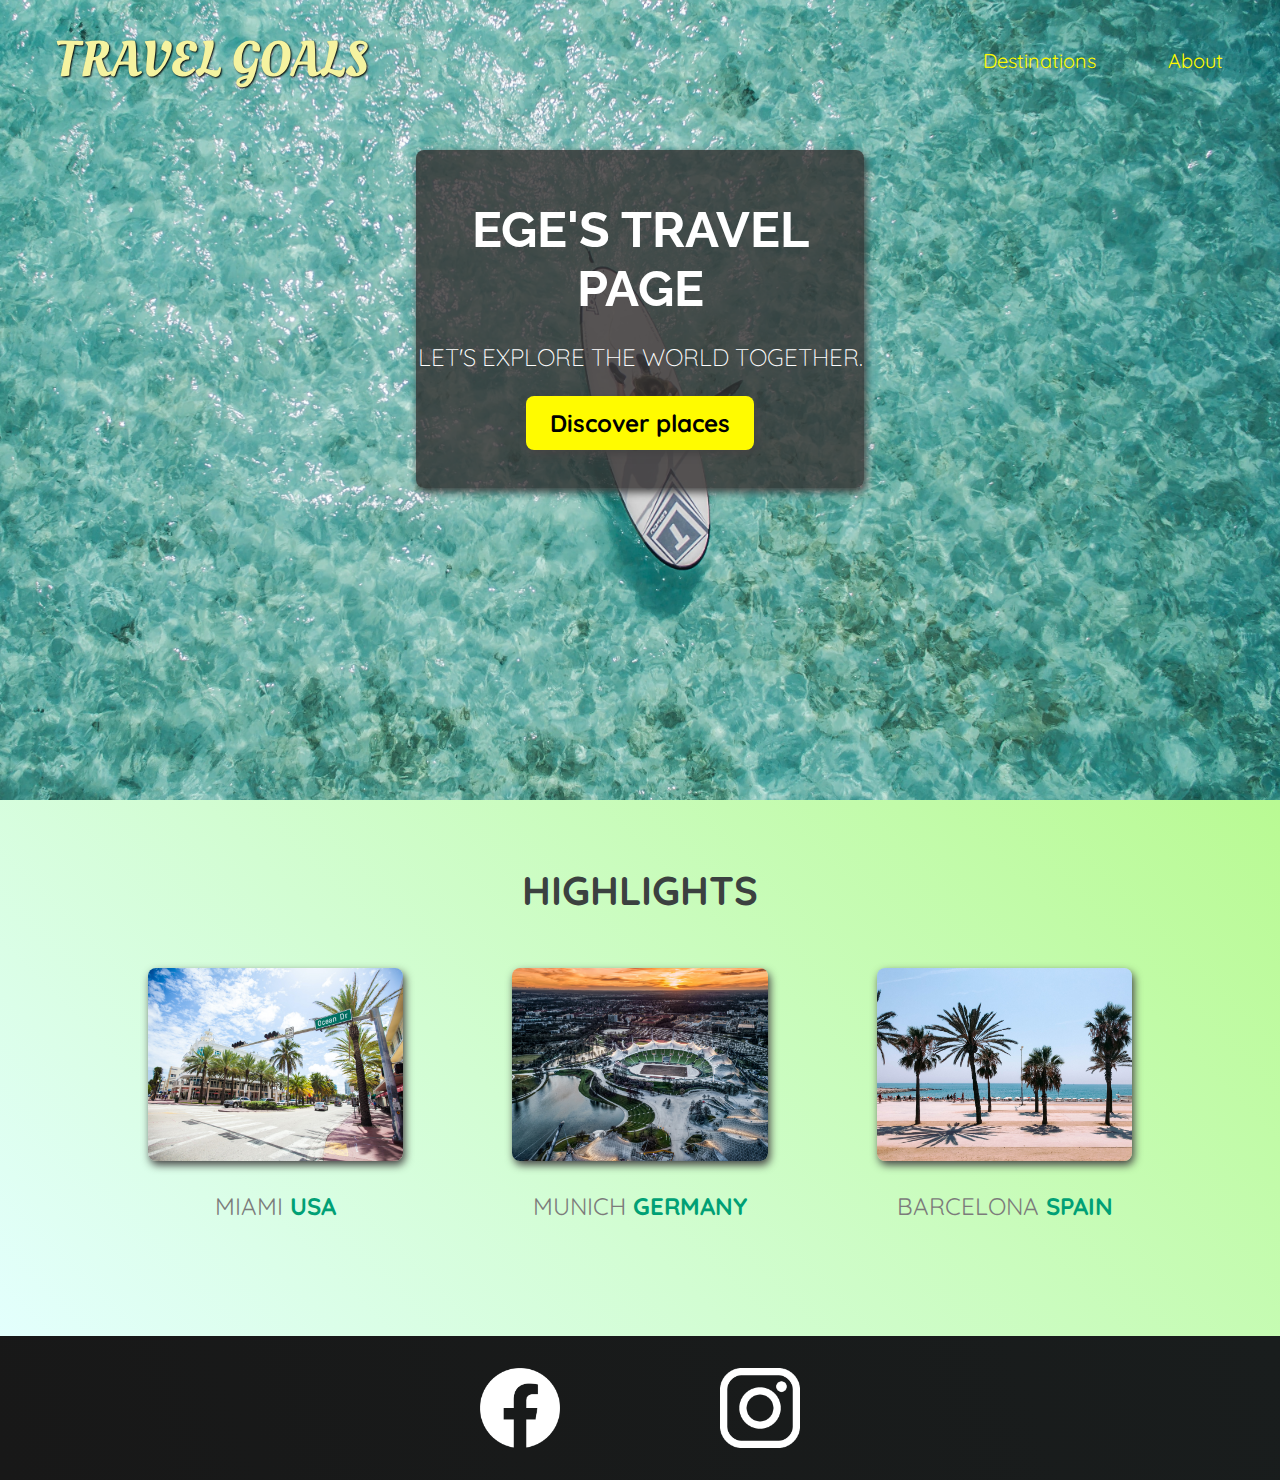
<file: index.html>
<!DOCTYPE html>
<html lang="en">
<head>
    <meta charset="UTF-8">
    <meta http-equiv="X-UA-Compatible" content="IE=edge">
    <meta name="viewport" content="width=device-width, initial-scale=1.0">
    <link rel="stylesheet" href="shared.css">
    <link rel="stylesheet" href="styles.css">
    <link href="https://fonts.googleapis.com/css2?family=Raleway:wght@700&family=Oleo+Script:wght@700&family=Quicksand:wght@300;500;700&display=swap" rel="stylesheet" />
    <title>Travel Goals</title>
</head>
<body>
    <header>
        <div id="page-logo">
            <a href="/index.html">Travel Goals</a>
        </div>
        <nav>
            <ul>
                <li><a href="/places.html">Destinations</a></li>
                <li><a href="">About</a></li>
            </ul>
        </nav>
    </header>
    <main>
        <section id="hero">
            <div id="hero-content">
                <h1>Ege's Travel Page</h1>
                <p>Let's explore the world together.</p>
                <a href="/places.html">Discover places</a>
            </div>
        </section>
        <section id="highlights">
            <h2>Highlights</h2>
            <ul id="destinations">
                <li class="destination">
                    <img src="images/places/miami.jpg" alt="miami.jpg">
                    <p>Miami <strong>USA</strong></p>
                </li>
                <li class="destination">
                    <img src="images/places/munich.jpg" alt="munich.jpg">
                    <p>Munich <strong>Germany</strong></p>
                </li>
                <li class="destination">
                    <img src="images/places/barcelona.jpg" alt="barcelona.jpg">
                    <p>Barcelona <strong>Spain</strong></p>
                </li>
            </ul>
        </section>
    </main>
    <footer>
        <ul>
            <li>
                <a href="https://www.facebook.com">
                    <img src="images/icons/facebook.png" alt="Facebook">
                </a>
            </li>
            <li>
                <a href="https://www.instagram.com">
                    <img src="images/icons/insta.png" alt="Instagram">
                </a>
            </li>
        </ul>
    </footer>
</body>
</html>
</file>
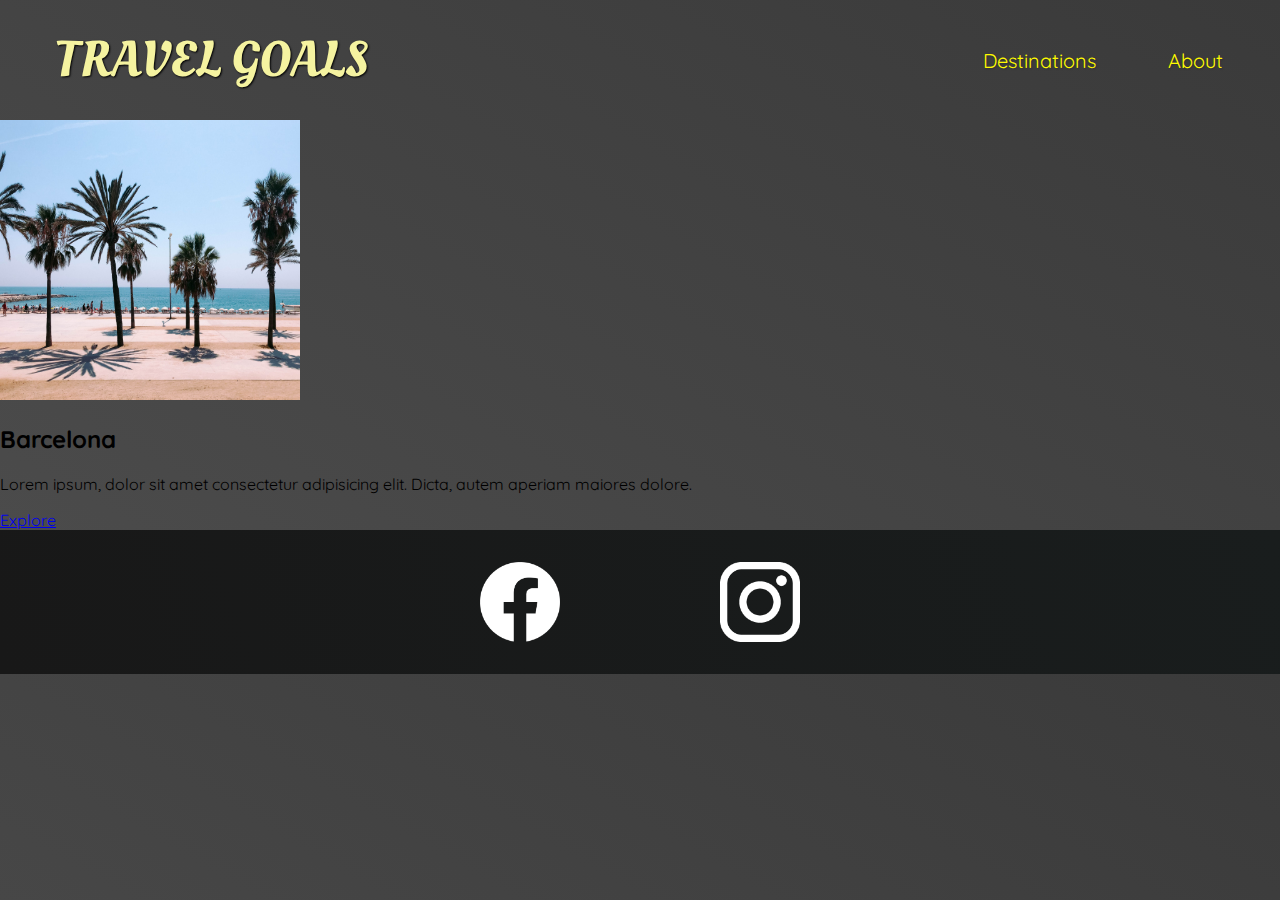
<file: places.html>
<!DOCTYPE html>
<html lang="en">
<head>
    <meta charset="UTF-8">
    <meta http-equiv="X-UA-Compatible" content="IE=edge">
    <meta name="viewport" content="width=device-width, initial-scale=1.0">

    <link rel="stylesheet" href="shared.css">
    <link rel="stylesheet" href="places.css">
    <link href="https://fonts.googleapis.com/css2?family=Raleway:wght@700&family=Oleo+Script:wght@700&family=Quicksand:wght@300;500;700&display=swap" rel="stylesheet" />

    <title>Travel Goals</title>
</head>
<body>
    <header>
        <div id="page-logo">
            <a href="/index.html">Travel Goals</a>
        </div>
        <nav>
            <ul>
                <li><a href="/places.html">Destinations</a></li>
                <li><a href="">About</a></li>
            </ul>
        </nav>
    </header>
    <main>
        <ul>
            <li>
                <img src="/images/places/barcelona.jpg" alt="Barcelona">
                <div class="item-content">
                    <h2>Barcelona</h2>
                    <p>Lorem ipsum, dolor sit amet consectetur adipisicing elit. Dicta, autem aperiam maiores dolore.</p>
                </div>
                <div class="actions">
                    <a href="https://en.wikipedia.org/wiki/Barcelona">Explore</a>
                </div>
            </li>
        </ul>
    </main>
    <footer>
        <ul>
            <li>
                <a href="https://www.facebook.com">
                    <img src="/images/icons/facebook.png" alt="Facebook">
                </a>
            </li>
            <li>
                <a href="https://www.instagram.com">
                    <img src="/images/icons/insta.png" alt="Instagram">
                </a>
            </li>
        </ul>
    </footer>
</body>
</html>
</file>
<file: shared.css>
body {
    font-family: "Quicksand", sans-serif;
    margin: 0;
}

header {
    display: flex;
    justify-content: space-between;
    align-items: center;
    padding: 2% 3.5%;
    position: absolute; /* This way we make the header go out of the 
    content flow, so the background image is visible*/
    width: 100%;
    box-sizing: border-box;
}

ul {
    list-style: none;
    margin: 0;
    padding: 0;
}

header ul {
    display: flex;
}

header li {
    margin-left: 3em;
}

header a {
    color: rgb(255, 251, 0);
    text-decoration: none;
    font-size: 20px;
    padding: 12px;
    text-shadow: 1px 1px 2px rgba(0, 0, 0, 0.2);
}

header a:hover {
    color: rgb(77, 77, 77);
    background-color: rgb(255, 251, 0);
    border-radius: 8px;
}

#page-logo a {
    padding: 10px;
    font-family: "Oleo Script", sans-serif;
    color: rgb(245, 243, 160);
    font-size: 50px;
    text-decoration: none;
    text-transform: uppercase;
    text-shadow: 1px 1px 2px rgb(0, 0, 0);
}

#page-logo a:hover {
    color: rgb(127, 192, 218);
}

footer {
    background: linear-gradient(70deg, rgb(24, 24, 24), rgb(25, 29, 29));
}

footer ul {
    display: flex;
    justify-content: center;
    padding: 2em;
    gap: 10em;
}

footer li {
    width: 5em;
    height: 5em;
}

footer img {
    width: 100%;
    height: 100%;
}
</file>
<file: styles.css>
#hero {
    height: 800px;
    background-image: url("images/places/ocean.jpg");
    background-position: center;
    background-size: cover;
}

#hero-content {
    position: relative;
    width: 35%;
    background-color: rgba(51, 47, 47, 0.8);
    box-shadow: 2px 4px 8px rgb(68, 67, 67);
    border-radius: 8px;
    text-align: center;
    padding: 50px 0;
    margin: 0 auto;
    top: 150px;
    box-sizing: border-box;
}

#hero-content h1 {
    color: white;
    text-transform: uppercase;
    font-size: 50px;
    font-family: "Raleway", sans-serif;
    margin: 0;
}

#hero-content p {
    color: white;
    text-transform: uppercase;
    font-size: 24px;
    font-weight: 300;
    margin-bottom: 36px;
}

#hero-content a {
    text-decoration: none;
    background-color: rgb(255, 251, 0);
    padding: 12px 24px;
    color: black;
    font-size: 24px;
    font-weight: bold;
    border-radius: 8px;
    box-shadow: 2px 4px 8px rgb(68, 67, 67);
}

#hero-content a:hover {
    background-color: rgb(255, 210, 0);
}

#highlights {
    padding: 2em;
    text-align: center;
    text-transform: uppercase;
    background: linear-gradient(45deg, rgb(227, 255, 253), rgb(185, 250, 147));
}

#highlights h2 {
    font-size: 40px;
    color: rgb(59, 65, 64);
}

#destinations {
    display: flex;
    width: 90%;
    margin: auto;
    margin-bottom: 40px;
    justify-content: center;
}

.destination {
    margin: 20px 0;
    width: 100%; /* We tell the flexbox to make all of its items to use 
    the entire area of the box*/
    font-size: 24px;
    color: rgb(124, 123, 123);
}

.destination img {
    height: 70%;
    width: 70%;
    box-shadow: 2px 4px 8px rgb(68, 67, 67);
    border-radius: 8px;
    object-fit: cover;
} 

.destination strong {
    color: rgb(0, 160, 117);
}
</file>
<file: places.css>
body {
    background: linear-gradient(30deg, rgb(77, 77, 77), rgb(58, 58, 58));
}

header {
    position: static;
}

main li img {
    width: 18.75em;
    height: 17.5em;
}
</file>
